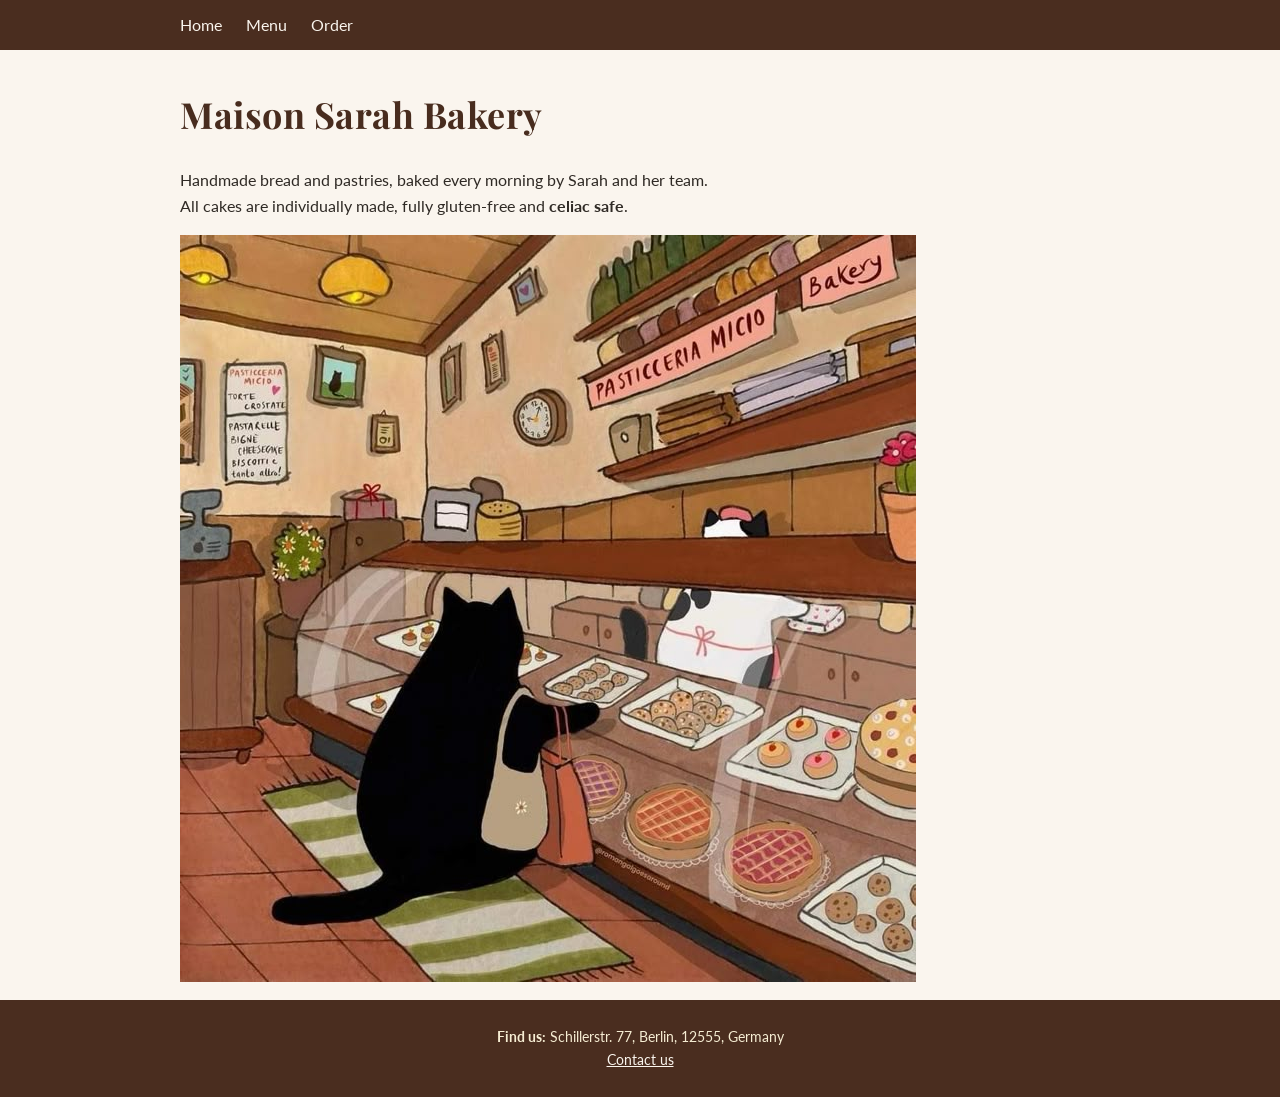
<file: index.html>
<!doctype html>
<html lang="en">
  <head>
    <meta charset="UTF-8" />
    <meta name="viewport" content="width=device-width, initial-scale=1.0" />
    <title>Maison Sarah</title>
    <link rel="preconnect" href="https://fonts.googleapis.com" />
    <link rel="preconnect" href="https://fonts.gstatic.com" crossorigin />
    <link
      href="https://fonts.googleapis.com/css2?family=Lato:wght@400;700&family=Playfair+Display:wght@600;700&display=swap"
      rel="stylesheet"
    />
    <link rel="stylesheet" href="styles.css" />
  </head>

  <body>
    <header>
      <div class="container header-bar">
        <nav>
          <a href="index.html">Home</a>
          <a href="menu.html">Menu</a>
          <a href="order.html">Order</a>
        </nav>
      </div>
    </header>
    <main>
      <div class="container">
        <h1 class="brand">Maison Sarah Bakery</h1>
        <p>
          Handmade bread and pastries, baked every morning by Sarah and her
          team.
          <br />
          All cakes are individually made, fully gluten-free and
          <strong> celiac safe</strong>.
        </p>
        <img
          src="images/hero-bakery.jpg"
          alt="Cartoon-style colorful art of two cats in a bakery: customer and an employee."
          class="hero-image"
        />
      </div>
    </main>
    <footer>
      <p>
        <strong>Find us:</strong> Schillerstr. 77, Berlin, 12555, Germany<br />
        <a href="mailto:maisonbakery@example.com">Contact us</a>
      </p>
    </footer>
  </body>
</html>
</file>
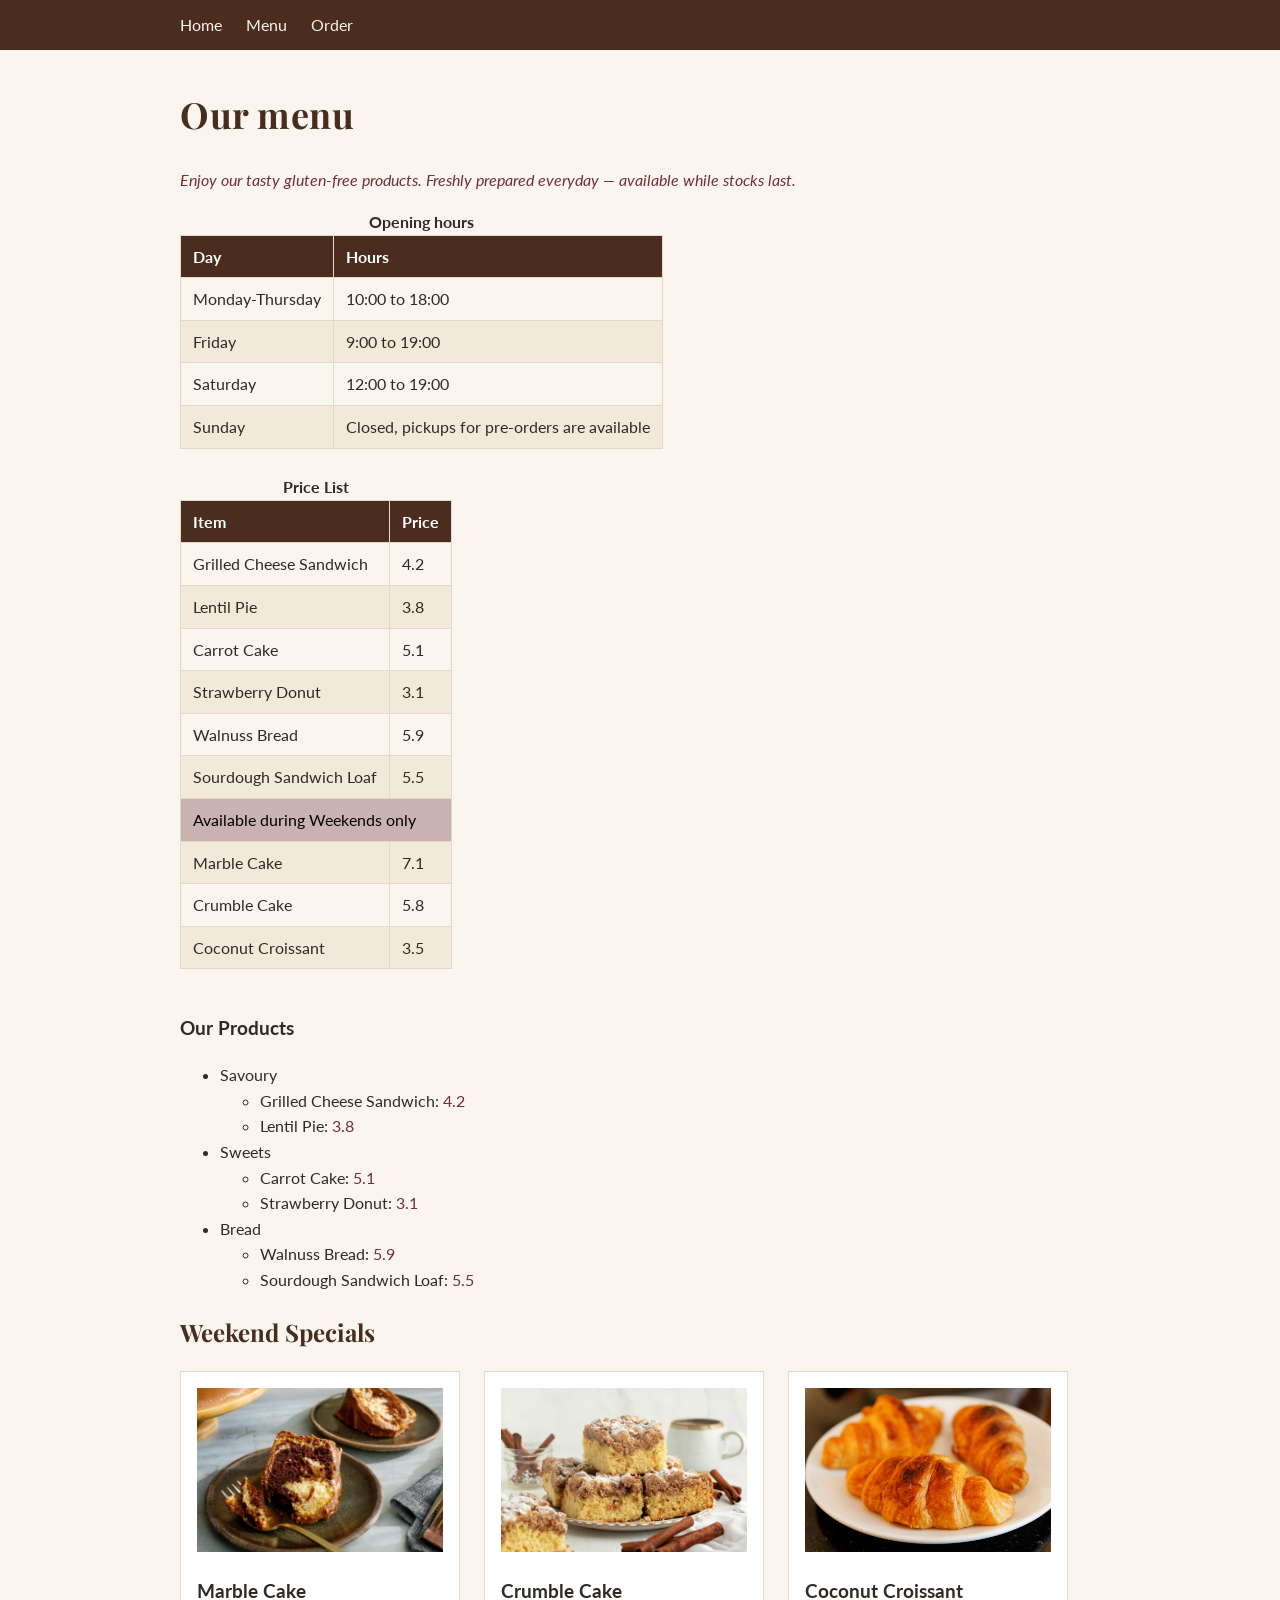
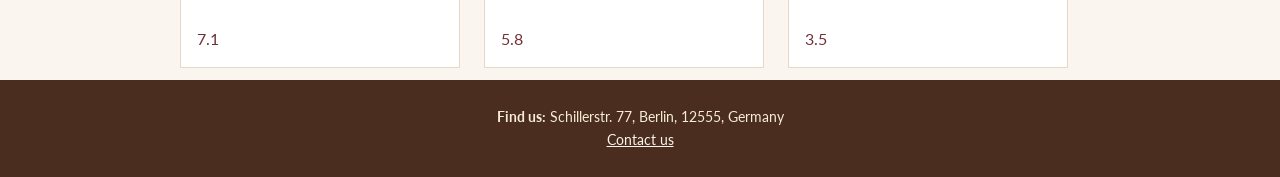
<file: menu.html>
<!doctype html>
<html lang="en">
  <head>
    <meta charset="UTF-8" />
    <meta name="viewport" content="width=device-width, initial-scale=1.0" />
    <title>Our menu</title>
    <link rel="preconnect" href="https://fonts.googleapis.com" />
    <link rel="preconnect" href="https://fonts.gstatic.com" crossorigin />
    <link
      href="https://fonts.googleapis.com/css2?family=Lato:wght@400;700&family=Playfair+Display:wght@600;700&display=swap"
      rel="stylesheet"
    />
    <link rel="stylesheet" href="styles.css" />
  </head>

  <body>
    <header>
      <div class="container header-bar">
        <nav>
          <a href="index.html">Home</a>
          <a href="menu.html">Menu</a>
          <a href="order.html">Order</a>
        </nav>
      </div>
    </header>
    <main>
      <div class="container">
        <h1 class="brand">Our menu</h1>
        <p class="tagline">
          Enjoy our tasty gluten-free products. Freshly prepared everyday —
          available while stocks last.
        </p>
        <table>
          <caption>
            <strong> Opening hours </strong>
          </caption>
          <thead>
            <tr>
              <th>Day</th>
              <th>Hours</th>
            </tr>
          </thead>
          <tbody>
            <tr>
              <td>Monday-Thursday</td>
              <td>10:00 to 18:00</td>
            </tr>
            <tr>
              <td>Friday</td>
              <td>9:00 to 19:00</td>
            </tr>
            <tr>
              <td>Saturday</td>
              <td>12:00 to 19:00</td>
            </tr>
            <tr>
              <td>Sunday</td>
              <td>Closed, pickups for pre-orders are available</td>
            </tr>
          </tbody>
        </table>
        <br />
        <table>
          <caption>
            <strong> Price List </strong>
          </caption>
          <thead>
            <tr>
              <th>Item</th>
              <th>Price</th>
            </tr>
          </thead>
          <tbody>
            <tr>
              <td>Grilled Cheese Sandwich</td>
              <td>4.2</td>
            </tr>
            <tr>
              <td>Lentil Pie</td>
              <td>3.8</td>
            </tr>
            <tr>
              <td>Carrot Cake</td>
              <td>5.1</td>
            </tr>
            <tr>
              <td>Strawberry Donut</td>
              <td>3.1</td>
            </tr>
            <tr>
              <td>Walnuss Bread</td>
              <td>5.9</td>
            </tr>
            <tr>
              <td>Sourdough Sandwich Loaf</td>
              <td>5.5</td>
            </tr>
            <tr>
              <td colspan="2" class="weekend-note">
                Available during Weekends only
              </td>
            </tr>
            <tr>
              <td>Marble Cake</td>
              <td>7.1</td>
            </tr>
            <tr>
              <td>Crumble Cake</td>
              <td>5.8</td>
            </tr>
            <tr>
              <td>Coconut Croissant</td>
              <td>3.5</td>
            </tr>
          </tbody>
        </table>
        <br />
        <h3>Our Products</h3>
        <ul>
          <li>
            Savoury
            <ul>
              <li>Grilled Cheese Sandwich:<span class="price"> 4.2</span></li>
              <li>Lentil Pie:<span class="price"> 3.8</span></li>
            </ul>
          </li>
          <li>
            Sweets
            <ul>
              <li>Carrot Cake:<span class="price"> 5.1</span></li>
              <li>Strawberry Donut:<span class="price"> 3.1</span></li>
            </ul>
          </li>
          <li>
            Bread
            <ul>
              <li>Walnuss Bread:<span class="price"> 5.9</span></li>
              <li>Sourdough Sandwich Loaf:<span class="price"> 5.5</span></li>
            </ul>
          </li>
        </ul>
        <h2>Weekend Specials</h2>
        <div class="card-row">
          <article class="card">
            <img
              src="images/marble-cake.jpg"
              alt="Marble cake on a brown plate."
            />
            <h3>Marble Cake</h3>
            <div class="price">7.1</div>
          </article>

          <article class="card">
            <img
              src="images/crumble-cake.jpg"
              alt="3 pieces of crumble cake on a plate."
            />
            <h3>Crumble Cake</h3>
            <div class="price">5.8</div>
          </article>

          <article class="card">
            <img
              src="images/coconut-croissant.jpg"
              alt="3 pieces of croissant on a plate."
            />
            <h3>Coconut Croissant</h3>
            <div class="price">3.5</div>
          </article>
        </div>
      </div>
    </main>
    <footer>
      <p>
        <strong>Find us:</strong> Schillerstr. 77, Berlin, 12555, Germany<br />
        <a href="mailto:maisonbakery@example.com">Contact us</a>
      </p>
    </footer>
  </body>
</html>
</file>
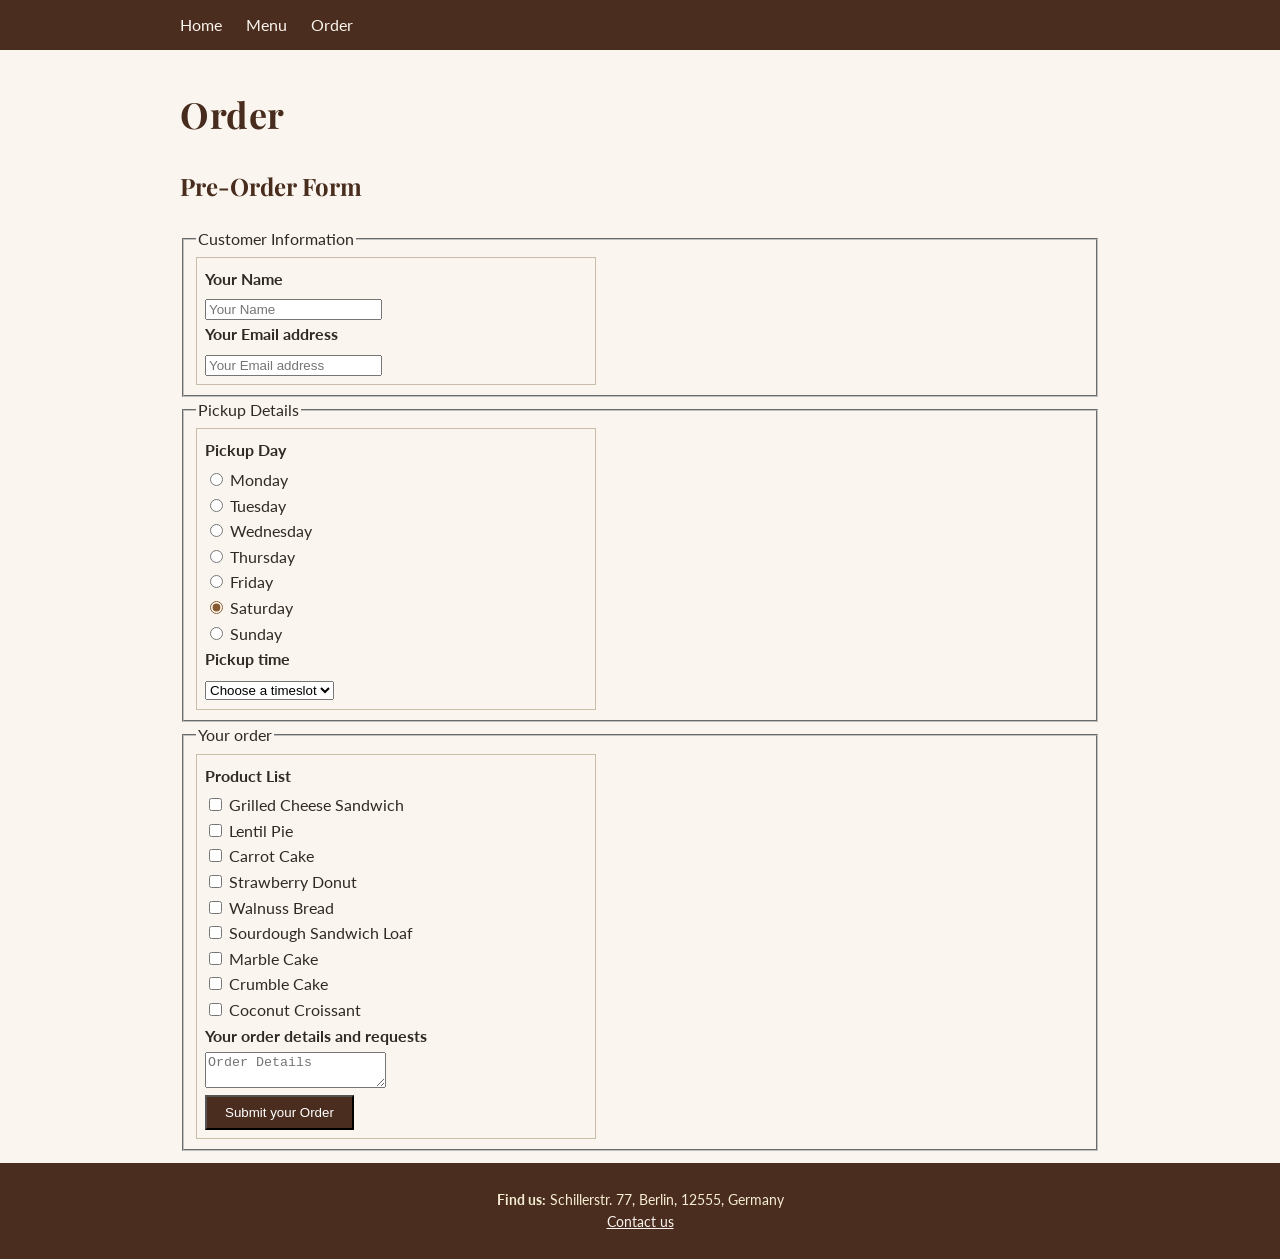
<file: order.html>
<!doctype html>
<html lang="en">
  <head>
    <meta charset="UTF-8" />
    <meta name="viewport" content="width=device-width, initial-scale=1.0" />
    <title>Order</title>
    <link rel="preconnect" href="https://fonts.googleapis.com" />
    <link rel="preconnect" href="https://fonts.gstatic.com" crossorigin />
    <link
      href="https://fonts.googleapis.com/css2?family=Lato:wght@400;700&family=Playfair+Display:wght@600;700&display=swap"
      rel="stylesheet"
    />
    <link rel="stylesheet" href="styles.css" />
  </head>

  <body>
    <header>
      <div class="container header-bar">
        <nav>
          <a href="index.html">Home</a>
          <a href="menu.html">Menu</a>
          <a href="order.html">Order</a>
        </nav>
      </div>
    </header>
    <main>
      <div class="container">
        <h1 class="brand">Order</h1>
        <h2>Pre-Order Form</h2>
        <form method="GET" action="#">
          <fieldset>
            <legend>Customer Information</legend>
            <div class="field">
              <label for="customer-name">Your Name</label>
              <input
                type="text"
                id="customer-name"
                name="customer-name"
                required
                placeholder="Your Name"
              />

              <label for="customer-email">Your Email address</label>
              <input
                type="email"
                id="customer-email"
                name="customer-email"
                required
                placeholder="Your Email address"
              />
            </div>
          </fieldset>

          <fieldset>
            <legend>Pickup Details</legend>
            <div class="field">
              <label for="pickup-day">Pickup Day</label>
              <div class="choice">
                <input
                  type="radio"
                  id="day-monday"
                  name="pickup-day"
                  value="monday"
                />
                <label for="day-monday">Monday</label>
              </div>
              <div class="choice">
                <input
                  type="radio"
                  id="day-tuesday"
                  name="pickup-day"
                  value="tuesday"
                />
                <label for="day-tuesday">Tuesday</label>
              </div>
              <div class="choice">
                <input
                  type="radio"
                  id="day-wednesday"
                  name="pickup-day"
                  value="wednesday"
                />
                <label for="day-wednesday">Wednesday</label>
              </div>
              <div class="choice">
                <input
                  type="radio"
                  id="day-thursday"
                  name="pickup-day"
                  value="thursday"
                />
                <label for="day-thursday">Thursday</label>
              </div>
              <div class="choice">
                <input
                  type="radio"
                  id="day-friday"
                  name="pickup-day"
                  value="friday"
                />
                <label for="day-friday">Friday</label>
              </div>
              <div class="choice">
                <input
                  type="radio"
                  id="day-saturday"
                  name="pickup-day"
                  value="saturday"
                  checked
                />
                <label for="day-saturday">Saturday</label>
              </div>
              <div class="choice">
                <input
                  type="radio"
                  id="day-sunday"
                  name="pickup-day"
                  value="sunday"
                />
                <label for="day-sunday">Sunday</label>
              </div>
              <label for="pickup-time">Pickup time</label>
              <select id="pickup-time" name="pickup-time" required>
                <option value="">Choose a timeslot</option>
                <option value="10:00">10:00</option>
                <option value="11:00">11:00</option>
                <option value="12:00">12:00</option>
                <option value="13:00">13:00</option>
                <option value="14:00">14:00</option>
                <option value="15:00">15:00</option>
                <option value="16:00">16:00</option>
                <option value="16:00">17:00</option>
              </select>
            </div>
          </fieldset>
          <fieldset>
            <legend>Your order</legend>
            <div class="field">
              <label for="product-list">Product List</label>
              <div class="choice">
                <input
                  type="checkbox"
                  id="grilled-cheese-sandwich"
                  name="products"
                  value="grilled-cheese-sandwich"
                />
                <label for="grilled-cheese-sandwich"
                  >Grilled Cheese Sandwich</label
                >
              </div>
              <div class="choice">
                <input
                  type="checkbox"
                  id="lentil-pie"
                  name="products"
                  value="lentil-pie"
                />
                <label for="lentil-pie">Lentil Pie</label>
              </div>
              <div class="choice">
                <input
                  type="checkbox"
                  id="carrot-cake"
                  name="products"
                  value="carrot-cake"
                />
                <label for="carrot-cake">Carrot Cake</label>
              </div>
              <div class="choice">
                <input
                  type="checkbox"
                  id="strawberry-donut"
                  name="products"
                  value="strawberry-donut"
                />
                <label for="strawberry-donut">Strawberry Donut</label>
              </div>
              <div class="choice">
                <input
                  type="checkbox"
                  id="walnuss-bread"
                  name="products"
                  value="walnuss-bread"
                />
                <label for="walnuss-bread">Walnuss Bread</label>
              </div>
              <div class="choice">
                <input
                  type="checkbox"
                  id="sourdough-sandwich-loaf"
                  name="products"
                  value="sourdough-sandwich-loaf"
                />
                <label for="sourdough-sandwich-loaf"
                  >Sourdough Sandwich Loaf</label
                >
              </div>
              <div class="choice">
                <input
                  type="checkbox"
                  id="marble-cake"
                  name="products"
                  value="marble-cake"
                />
                <label for="marble-cake">Marble Cake</label>
              </div>
              <div class="choice">
                <input
                  type="checkbox"
                  id="crumble-cake"
                  name="products"
                  value="crumble-cake"
                />
                <label for="crumble-cake">Crumble Cake</label>
              </div>
              <div class="choice">
                <input
                  type="checkbox"
                  id="coconut-croissant"
                  name="products"
                  value="coconut-croissant"
                />
                <label for="coconut-croissant">Coconut Croissant</label>
              </div>
              <label for="order-details">Your order details and requests</label>
              <textarea
                id="order-details"
                name="order-details"
                placeholder="Order Details"
              ></textarea>
              <br />
              <button type="submit" class="order-button">
                Submit your Order
              </button>
            </div>
          </fieldset>
        </form>
      </div>
    </main>
    <footer>
      <p>
        <strong>Find us:</strong> Schillerstr. 77, Berlin, 12555, Germany<br />
        <a href="mailto:maisonbakery@example.com">Contact us</a>
      </p>
    </footer>
  </body>
</html>
</file>
<file: styles.css>
* {
  box-sizing: border-box;
}

html {
  font-size: 62.5%;
}

body {
  font-family: "Lato", sans-serif;
  font-size: 1.6rem;
  line-height: 1.6;
  margin: 0;
}

.container {
  max-width: 96rem;
  margin: 0 auto;
  padding: 0 2rem;
}

h1 {
  font-family: "Playfair Display", serif;
  font-size: 3.6rem;
  letter-spacing: 0.05rem;
}

h2 {
  font-family: "Playfair Display", serif;
  font-size: 2.4rem;
}

body {
  background-color: #faf5ee;
  color: #2f2a25;
}

header,
footer {
  background: #4a2d1f;
  color: #f6edd3;
  text-align: center;
}

footer {
  font-size: 1.4rem;
  padding: 1.2rem 2rem;
}

h1,
h2 {
  color: #482c1e;
}

.brand {
  color: #482c1e;
  font-family: "Playfair Display", serif;
  font-size: 3.6rem;
  font-weight: 700;
}

nav a {
  color: #faf5ee;
  text-decoration: none;
}

a {
  color: #faf5ee;
}

.tagline {
  color: #722f37;
  font-style: italic;
}

.price {
  color: #722f37;
}

.header-bar {
  display: flex;
  justify-content: space-between;
  align-items: center;
  padding: 1.2rem 2rem;
}

nav {
  display: flex;
  gap: 2.4rem;
}

main {
  padding: 1.2rem 2rem;
}

.hero-image {
  max-width: 100%;
}

.card-row {
  display: flex;
  flex-wrap: wrap;
  gap: 2.4rem;
}

.card {
  background-color: #ffffff;
  border: 1px solid #e3d9c9;
  padding: 1.6rem;
  max-width: 28rem;
}

.card img {
  width: 100%;
}

.field {
  font-family: "Lato", sans-serif;
  font-size: 1.6rem;
  padding: 0.8rem;
  border: 1px solid #c9bda9;
  width: 100%;
  max-width: 40rem;
}

label {
  display: block;
  font-weight: 700;
  margin-bottom: 0.4rem;
}
.choice label {
  display: inline;
  font-weight: 400;
}

.field:focus {
  outline: 3px solid #e9b872;
}

.field:required {
  outline: 3px solid #c63838;
}

input {
  accent-color: #8a5a2e;
}

table {
  border-collapse: collapse;
}

th,
td {
  border: 1px solid #e3d9c9;
  padding: 0.8rem 1.2rem;
  text-align: left;
}

tbody tr:nth-child(even) {
  background-color: #f2e9db;
}

thead {
  background-color: #4a2d1f;
  color: #ffffff;
}

.weekend-note {
  background-color: #cbb2b2;
  color: #000000;
}

.order-button {
  background-color: #4a2d1f;
  color: #ffffff;
  padding: 8px 18px;
}
</file>
